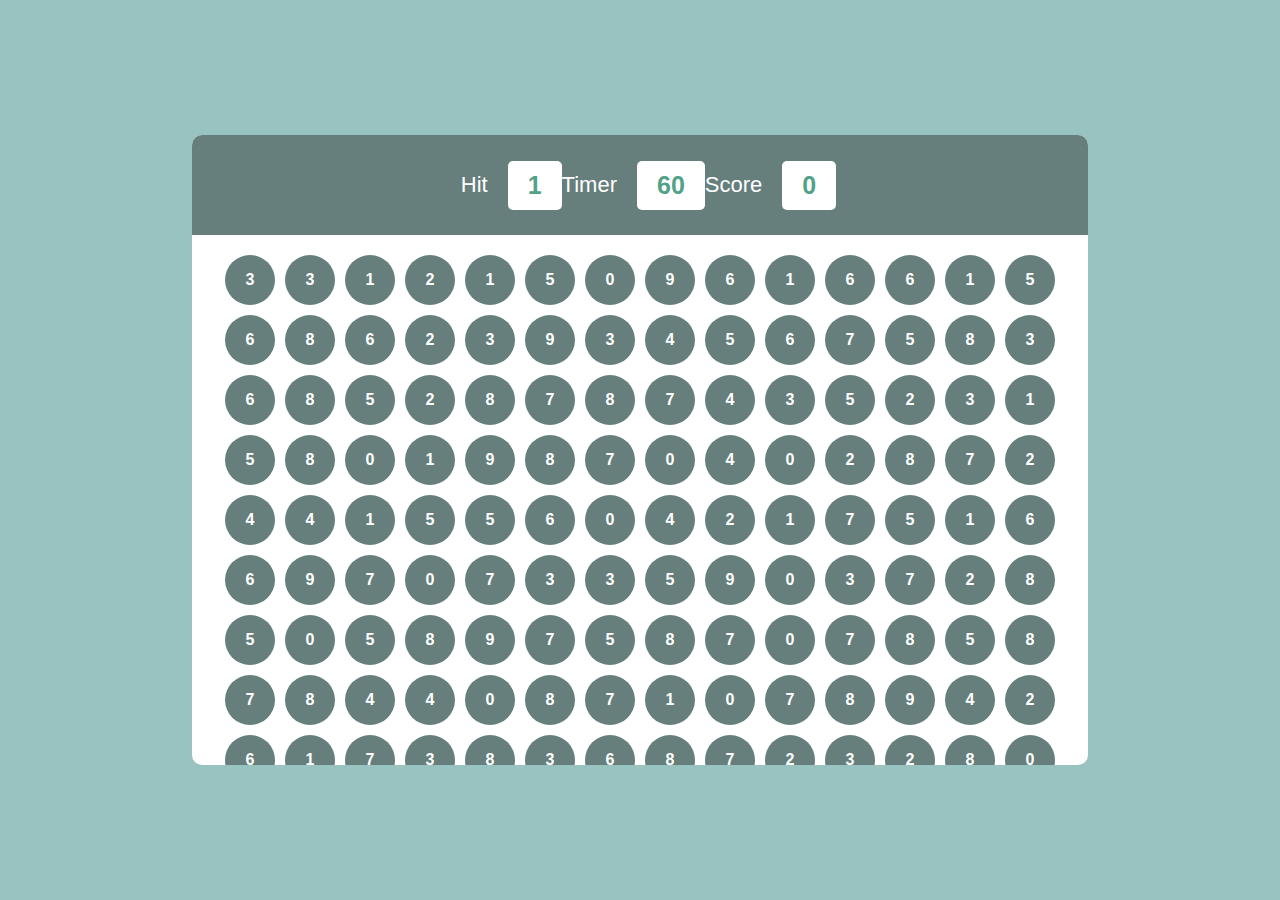
<file: Bubble game/index.html>
<!DOCTYPE html>
<html lang="en">
<head>
    <meta charset="UTF-8">
    <meta name="viewport" content="width=device-width, initial-scale=1.0">
    <link rel="stylesheet" href="./index.css">
    <title>Bubble Game </title>
</head>
<body>

    <div id="main">
        
        <div id="panel">
            <div id="ptop">
                <div class="elem">
                    <h2>Hit</h2>
                    <div id="hitval" class="box">5</div>
                </div>

                <div class="elem">
                    <h2>Timer</h2>
                    <div id="timerval" class="box">60</div>
                </div>
                
                <div class="elem">
                    <h2>Score</h2>
                    <div id="scoreval" class="box">0</div>
                </div>
                
            </div>

            <div id="pbtm">
            </div>
        </div>


    </div>





    <script src="./index.js"></script>
</body>
</html>
</file>
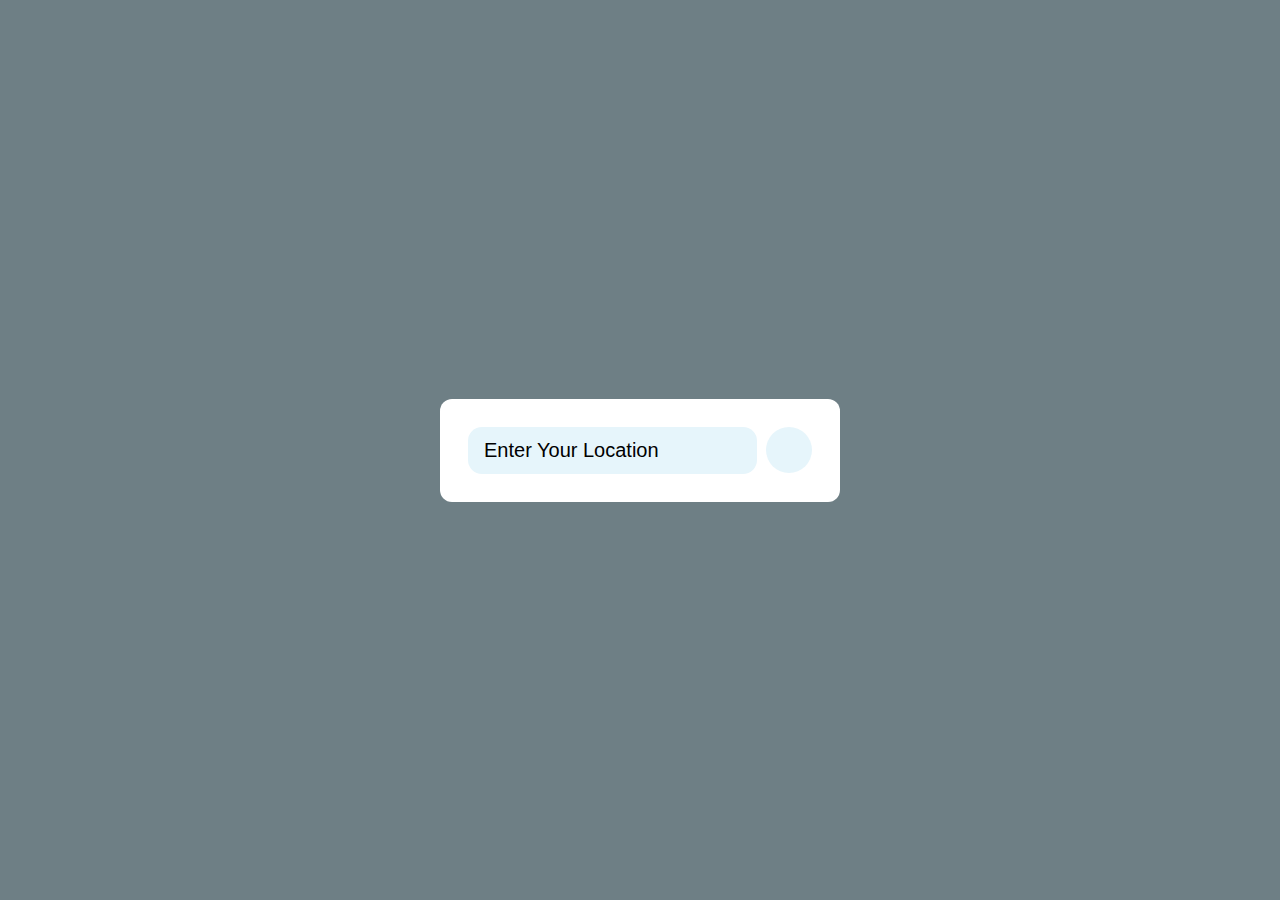
<file: weather check/index.html>
<!DOCTYPE html>
<html lang="en">
<head>
    <meta charset="UTF-8">
    <meta name="viewport" content="width=device-width, initial-scale=1.0">
    <title>Weather App </title>
    <link rel="stylesheet" href="https://cdnjs.cloudflare.com/ajax/libs/font-awesome/6.5.1/css/all.min.css" integrity="sha512-DTOQO9RWCH3ppGqcWaEA1BIZOC6xxalwEsw9c2QQeAIftl+Vegovlnee1c9QX4TctnWMn13TZye+giMm8e2LwA==" crossorigin="anonymous" referrerpolicy="no-referrer" />
    <link rel="stylesheet" href="index.css">
</head>
<body>




    <div class="container">
        <div class="header">
            <div class="search-box">
                <input type="text" placeholder="Enter your location" class="input-box">
                <button class="fa-solid fa-magnifying-glass" id="searchBtn"></button>
            </div>
        </div>



        <div class="location-not-found">
            <img src="./img/404.png" alt="404 Error">
            <h1>Sorry, Location not found!!!</h1>
        </div>



        <div class="weather-body">
            <img src="./img/cloud.png" alt="weather image" class="weather-img">

            <div class="weather-box">
                <p class="temperature">0 <sup>°C</sup></p>
                <p class="description">light rain</p>
            </div>

            <div class="weather-details">
                <div class="humidity">
                    <i class="fa-sharp fa-solid fa-droplet"></i>
                    <div class="text">  
                        <span id="humidity">45%</span>
                        <p>Humidity</p>
                    </div>
                </div>

                <div class="wind">
                    <i class="fa-solid fa-wind"></i>
                    <div class="text">  
                        <span id="wind-speed">125Km/H</span>
                        <p>Wind Speed</p>
                    </div>
                </div>
            </div>
        </div>
    </div>
    <script src="./index.js"></script>
</body>
</html>
</file>
<file: Bubble game/index.css>
*{
    margin: 0;
    padding: 0;
    font-family: 'Gill Sans', 'Gill Sans MT', Calibri, 'Trebuchet MS', sans-serif;
    box-sizing: border-box;
}
html, body{
    height: 100%;
    width: 100%;
}


#main{
    display: flex;
    align-items: center;
    justify-content: center;
    height: 100%;
    width: 100%;
    background-color: rgb(153, 195, 193);
    /* background-image: url(./IMG_3186.JPG); */
    
}


#panel{
    overflow: hidden;
    height: 70%;
    width: 70%;
    background-color: white;
    border-radius: 10px;
    
}
#ptop{
    height: 100px;
    width: 100%;
    background-color: rgb(102, 127, 124);   
    display: flex;
    color: white;
    padding: 0 30%;
    align-items: center;
    justify-content: space-between;
}
.elem{
    display: flex;
    align-items: center;
    gap: 20px;
}
.elem h2{
    font-weight: 400;
    font-size: 22px;
}
.box{
    padding: 10px 20px;
    background-color: white;
    border-radius: 5px;
    color: rgb(82, 161, 137);
    font-weight: 600;
    font-size: 25px;
    
    
}

#pbtm{
    width: 100%;
    height: calc(100% - 100px);
    padding: 20px 20px;
    display: flex;
    gap: 10px;
    flex-wrap: wrap;
    align-items: center;
    justify-content: center;
    /* background-color: aqua; */
}

.bubble{
    height: 50px;
    width: 50px;
    background-color: rgb(102, 127, 124);
    border-radius: 50%;
    color: white;
    display: flex;
    align-items: center;
    justify-content: center;
    font-weight: 700;
    
}
.bubble:hover{
    background-color: rgb(55, 78, 76);
    cursor: pointer;
}
</file>
<file: weather check/index.css>
*{
    margin: 0;
    padding: 0;
    box-sizing: border-box;
    border: none;
    outline: none;
    font-family: sans-serif;

}
body{
    min-height: 100vh;
    display: flex;
    justify-content: center;
    align-items: center;
    background-color: #6e7f85;
}
.container{
    width: 400px;
    height: min-content;
    background-color: white;
    border-radius: 12px;
    padding: 28px;
}
.search-box{
    width: 100%;
    height: min-content;
    display: flex;
    justify-content: space-between;
}
.search-box input{
    width: 84%;
    font-size: 20px;
    text-transform: capitalize;
    color: #000;
    background-color: #e6f5fb;
    padding: 12px 16px;
    border-radius: 14px;
}
.search-box input::placeholder{
    color: #000;
}
.search-box button{
    width: 46px;
    height: 46px;
    background-color: #e6f5fb;
    border-radius: 50%;
    cursor: pointer;
    font-size: 20px;
}
.search-box button:hover{
    color: #fff;
    background-color: #ababab;
}
.weather-body img{
    width: 60%;

}
.weather-body {
    display: none;
    justify-content: center;
    align-items: center;
    flex-direction: column;
    margin-block: 20px;
}
.weather-box{
    margin-block: 20px;
    text-align: center;

}
.weather-box .temperature{
    font-size: 40px;
    font-weight: 800;
    position: relative;
}
.weather-box .temperature sup{
    font-size: 20px;
    position: absolute;
    font-weight: 600;
}
.weather-box .description{
    font-size: 20px;
    font-weight: 700;
    text-transform: capitalize;
}

.weather-details{
    width: 100%;
    display: flex;
    justify-content: space-between;
    margin-top: 30px;
}
.humidity, .wind{
    display: flex;
    align-items: center;

}
.humidity{
    margin-left: 20px;
}
.wing{
    margin-right: 20px;
}

.weather-details i{
    font-size: 36px;
}
.weather-details .text{
    margin-left: 10px;
    font-size: 16px;
}
.text span{
    font-size: 20px;
    font-weight: 700;
}

.location-not-found{
    margin-top: 20px;
    display: none;
    align-items: center;
    justify-content: center;
    flex-direction: column;
}
.location-not-found h1{
    font-size: 23px;
    color: #6d6d6d;
    margin-top: 20px;
}
.location-not-found img{
    width: 80%;
    margin-top: 20px;
}
</file>
